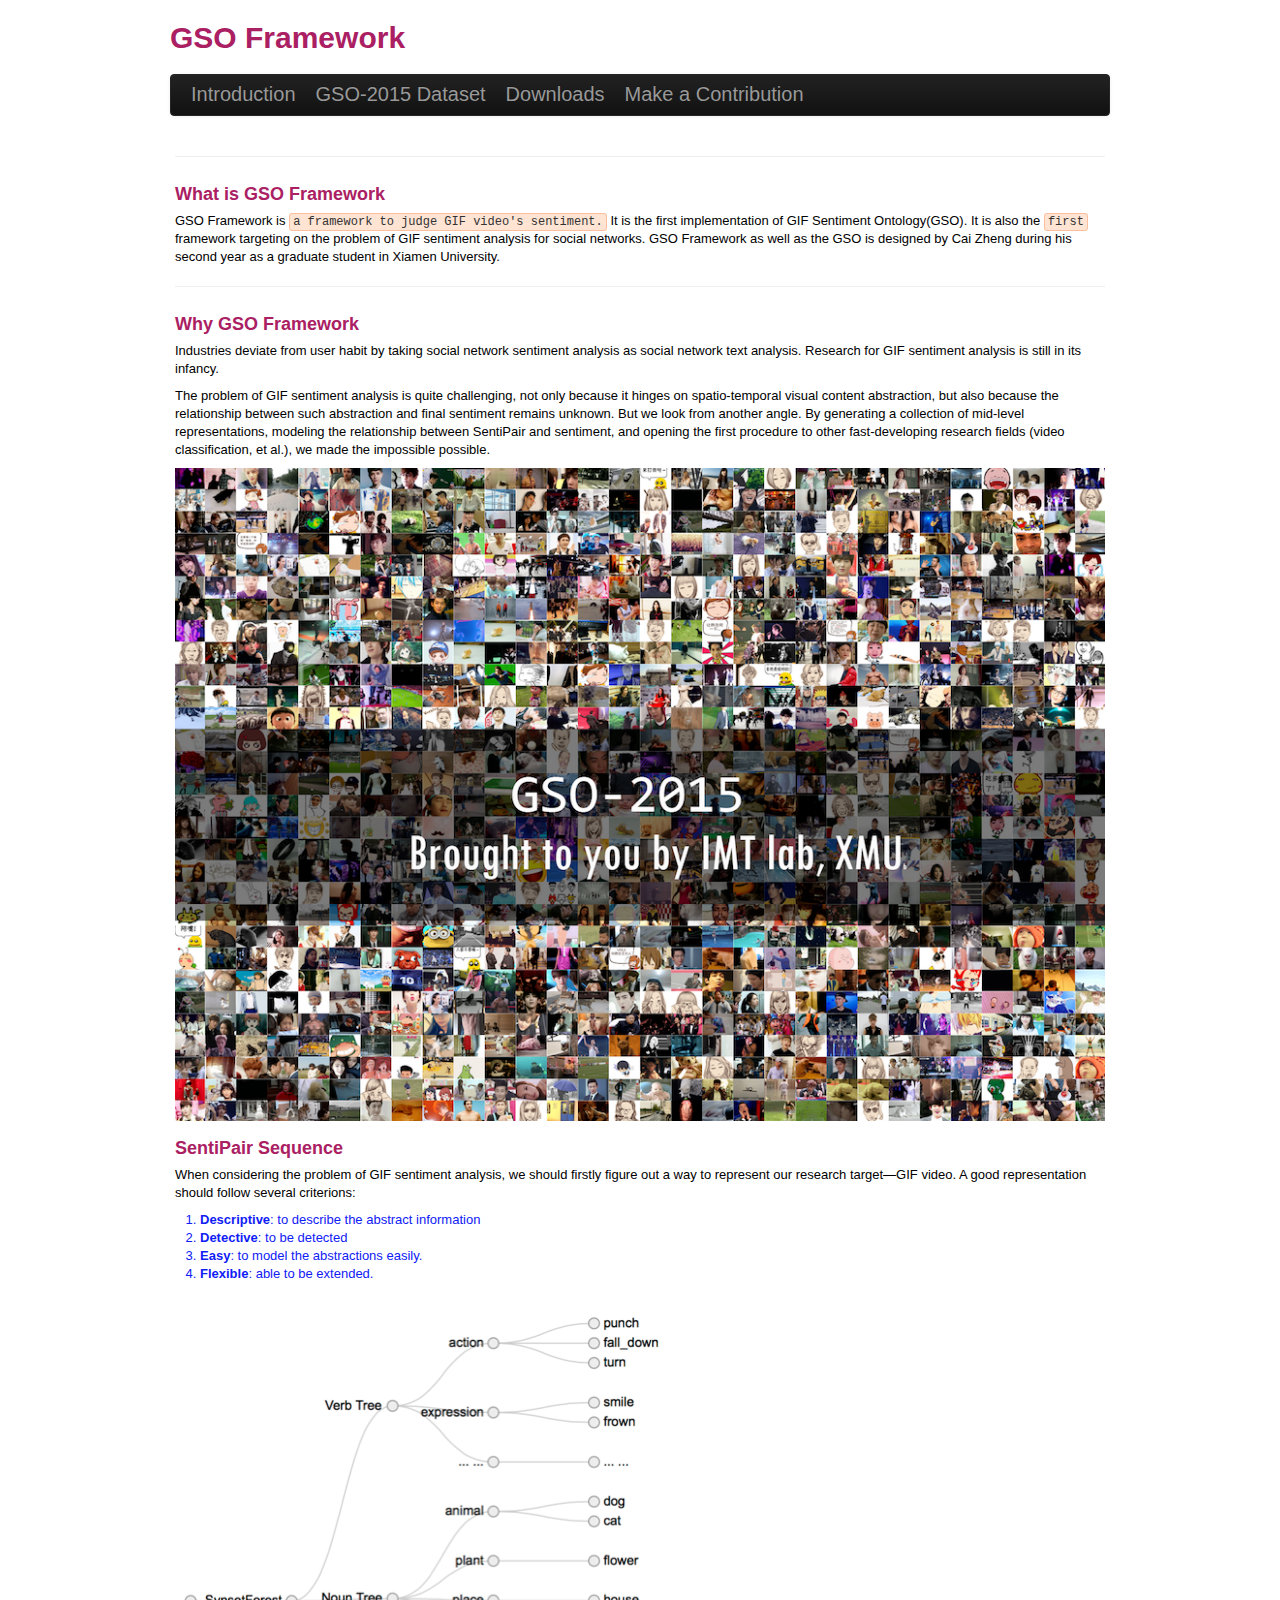
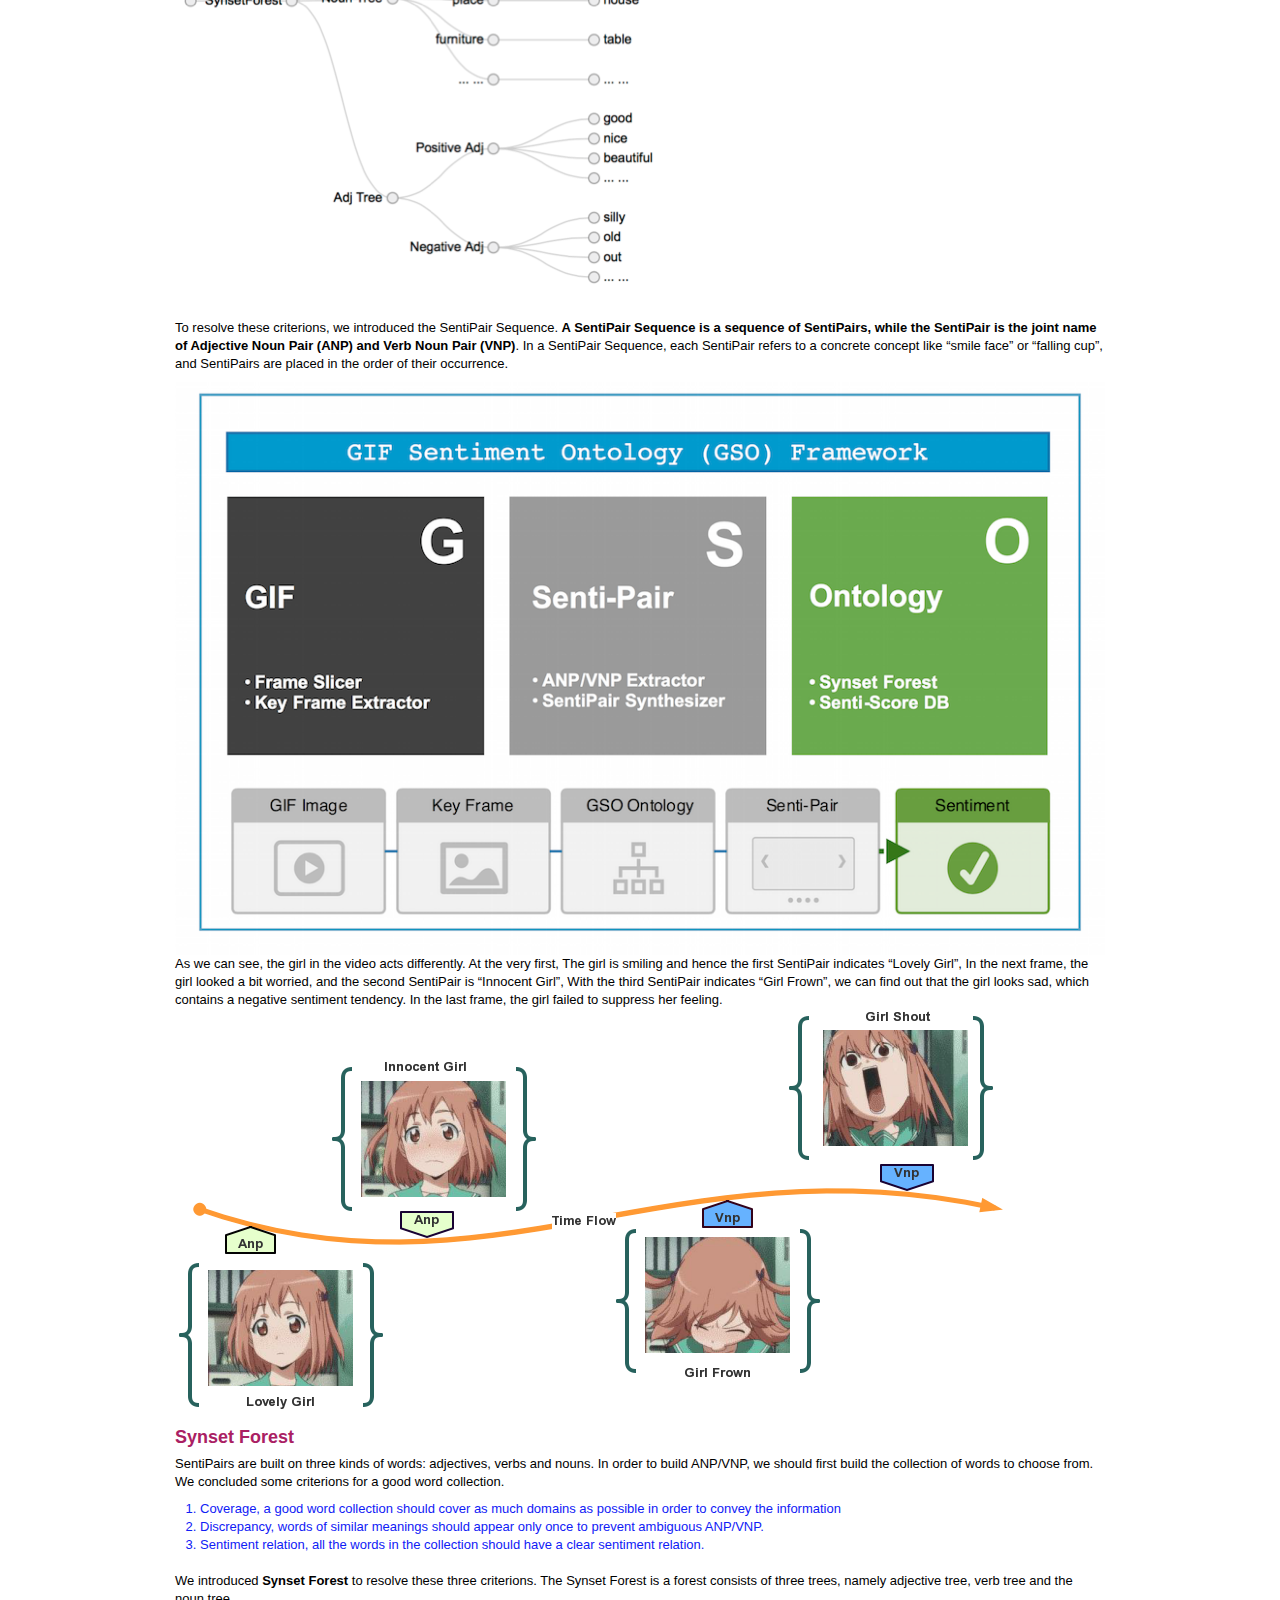
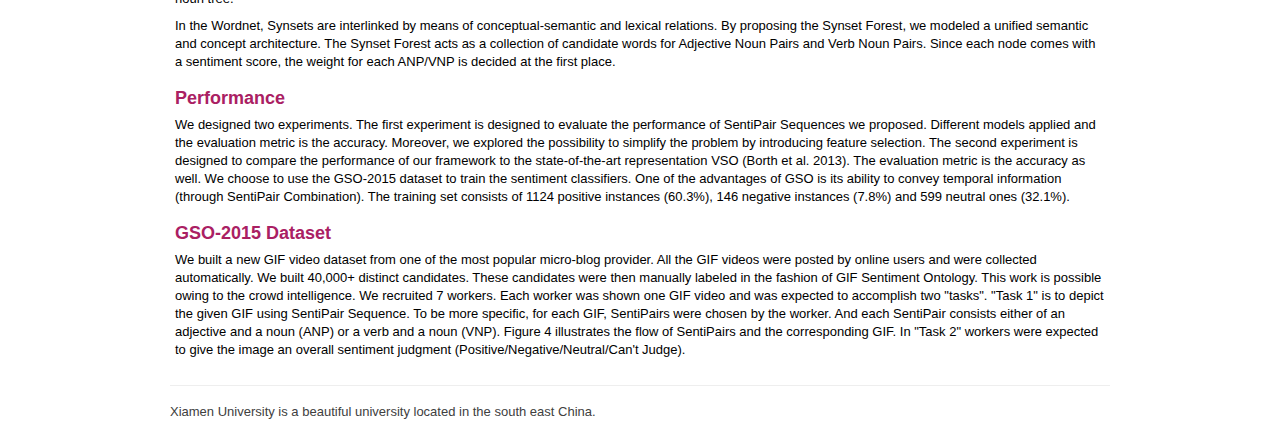
<file: index.html>
<!DOCTYPE html>
<html>
<head>
	<link rel="stylesheet" type="text/css"
	href="css/bootstrap-responsive.min.css" />
<link rel="stylesheet" type="text/css" href="css/bootstrap.min.css" />
<link rel="stylesheet" type="text/css"
	href="css/bootstrap-table.min.css" />
	
<link rel="stylesheet" type="text/css"
	href="css/md_coda.css" />
	
<meta http-equiv="Content-Type" content="text/html; charset=utf-8" />
<meta name="generated-by" content="Markdown PRO, http://markdownpro.com"/>
<title></title>


</head>
<body>
	
		<div class="navbar-wrapper">
		<div class="container">
		
			<div class="row-fluid">
		<div class="span4" style="padding:0px;">
			<h1>GSO Framework</h1>		
		</div>
		<div class="span8" style="margin:0px;padding:0px;">
			
			</div>
	
	</div>
			
			<div class="navbar navbar-inverse">
				<div class="navbar-inner">
					<button type="button" class="btn btn-navbar" data-toggle="collapse"
						data-target=".nav-collapse">
						<span class="icon-bar"></span> <span class="icon-bar"></span> <span
							class="icon-bar"></span>
					</button>
					<a id="nav_intro" data-toggle="modal" href="index.html"
						class="brand">Introduction</a>
                    <a id="nav_dataset" data-toggle="modal" href="Dataset.html"
						class="brand">GSO-2015 Dataset</a>
                    <a id="nav_download" data-toggle="modal" href="Downloads.html"
						class="brand">Downloads</a>
                    <a id="nav_contribute" data-toggle="modal" href="Contribute.html"
						class="brand">Make a Contribution</a>

					
				</div>
			</div>
		</div>
	</div>
	
	
	<div class='md_wrapper' style="width:930px;margin:0px auto">

	<hr>
	
	<!-- ----------------------------MarkDown Starts Here---------------------------------------- -->
	<h3>What is GSO Framework</h3>

<p>GSO Framework is <code>a framework to judge GIF video&#39;s sentiment.</code> It is the first implementation of GIF Sentiment Ontology(GSO). 
It is also the <code>first</code> framework targeting on the problem of GIF sentiment analysis for social networks. GSO Framework as well as the GSO is designed by Cai Zheng during his second year as a graduate student in Xiamen University.</p>

<hr>

<h3>Why GSO Framework</h3>

<p>Industries deviate from user habit by taking social network sentiment analysis as social network text analysis. Research for GIF sentiment analysis is still in its infancy.</p>

<p>The problem of GIF sentiment analysis is quite challenging, not only because it hinges on spatio-temporal visual content abstraction, but also because the relationship between such abstraction and final sentiment remains unknown. But we look from another angle. By generating a collection of mid-level representations, modeling the relationship between SentiPair and sentiment, and opening the first procedure to other fast-developing research fields (video classification, et al.), we made the impossible possible.</p>

<p><img src="img/gso2015.png" alt="gso"></p>

<h3>SentiPair Sequence</h3>

<p>When considering the problem of GIF sentiment analysis, we should firstly figure out a way to represent our research target—GIF video. A good representation should follow several criterions:</p>

<ol>
<li><strong>Descriptive</strong>: to describe the abstract information </li>
<li><strong>Detective</strong>: to be detected</li>
<li><strong>Easy</strong>: to model the abstractions easily.</li>
<li><strong>Flexible</strong>: able to be extended.</li>
</ol>

<p><img src="img/tree.png" alt="My cool picture"></p>

<p>To resolve these criterions, we introduced the SentiPair Sequence. <strong>A SentiPair Sequence is a sequence of SentiPairs, while the SentiPair is the joint name of Adjective Noun Pair (ANP) and Verb Noun Pair (VNP)</strong>. In a SentiPair Sequence, each SentiPair refers to a concrete concept like “smile face” or “falling cup”, and SentiPairs are placed in the order of their occurrence.</p>

<p><img src="img/1-3.png" alt="My cool picture">
As we can see, the girl in the video acts differently. At the very first, The girl is smiling and hence the first SentiPair indicates “Lovely Girl”, In the next frame, the girl looked a bit worried, and the second SentiPair is “Innocent Girl”, With the third SentiPair indicates “Girl Frown”, we can find out that the girl looks sad, which contains a negative sentiment tendency. In the last frame, the girl failed to suppress her feeling.
<img src="img/sentipair.png" alt="sentipair"></p>

<h3>Synset Forest</h3>

<p>SentiPairs are built on three kinds of words: adjectives, verbs and nouns. In order to build ANP/VNP, we should first build the collection of words to choose from. We concluded some criterions for a good word collection.</p>

<ol>
<li>Coverage, a good word collection should cover as much domains as possible in order to convey the information</li>
<li>Discrepancy, words of similar meanings should appear only once to prevent ambiguous ANP/VNP.</li>
<li>Sentiment relation, all the words in the collection should have a clear sentiment relation.</li>
</ol>

<p>We introduced <strong>Synset Forest</strong> to resolve these three criterions. The Synset Forest is a forest consists of three trees, namely adjective tree, verb tree and the noun tree.</p>

<p>In the Wordnet, Synsets are interlinked by means of conceptual-semantic and lexical relations. By proposing the Synset Forest, we modeled a unified semantic and concept architecture. The Synset Forest acts as a collection of candidate words for Adjective Noun Pairs and Verb Noun Pairs. Since each node comes with a sentiment score, the weight for each ANP/VNP is decided at the first place.</p>

<h3>Performance</h3>

<p>We designed two experiments. The first experiment is designed to evaluate the performance of SentiPair Sequences we proposed. Different models applied and the evaluation metric is the accuracy. Moreover, we explored the possibility to simplify the problem by introducing feature selection.
The second experiment is designed to compare the performance of our framework to the state-of-the-art representation VSO (Borth et al. 2013). The evaluation metric is the accuracy as well.
We choose to use the GSO-2015 dataset to train the sentiment classifiers. One of the advantages of GSO is its ability to convey temporal information (through SentiPair Combination). The training set consists of 1124 positive instances (60.3%), 146 negative instances (7.8%) and 599 neutral ones (32.1%).</p>

<h3>GSO-2015 Dataset</h3>

<p>We built a new GIF video dataset from one of the most popular micro-blog provider. All the GIF videos were posted by online users and were collected automatically. We built 40,000+ distinct candidates. These candidates were then manually labeled in the fashion of GIF Sentiment Ontology. This work is possible owing to the crowd intelligence. We recruited 7 workers. Each worker was shown one GIF video and was expected to accomplish two &quot;tasks&quot;. &quot;Task 1&quot; is to depict the given GIF using SentiPair Sequence. To be more specific, for each GIF, SentiPairs were chosen by the worker. And each SentiPair consists either of an adjective and a noun (ANP) or a verb and a noun (VNP). Figure 4 illustrates the flow of SentiPairs and the corresponding GIF. In &quot;Task 2&quot; workers were expected to give the image an overall sentiment judgment (Positive/Negative/Neutral/Can&#39;t Judge).</p>


  <!-- ----------------------------MarkDown Ends Here---------------------------------------- -->
	</div>






</body>

	<div class="container marketing" style="margin:0px auto">
		<footer>
			Xiamen University is a beautiful university located in the south east China.  
		 

		</footer>
	</div>
</html>
</file>
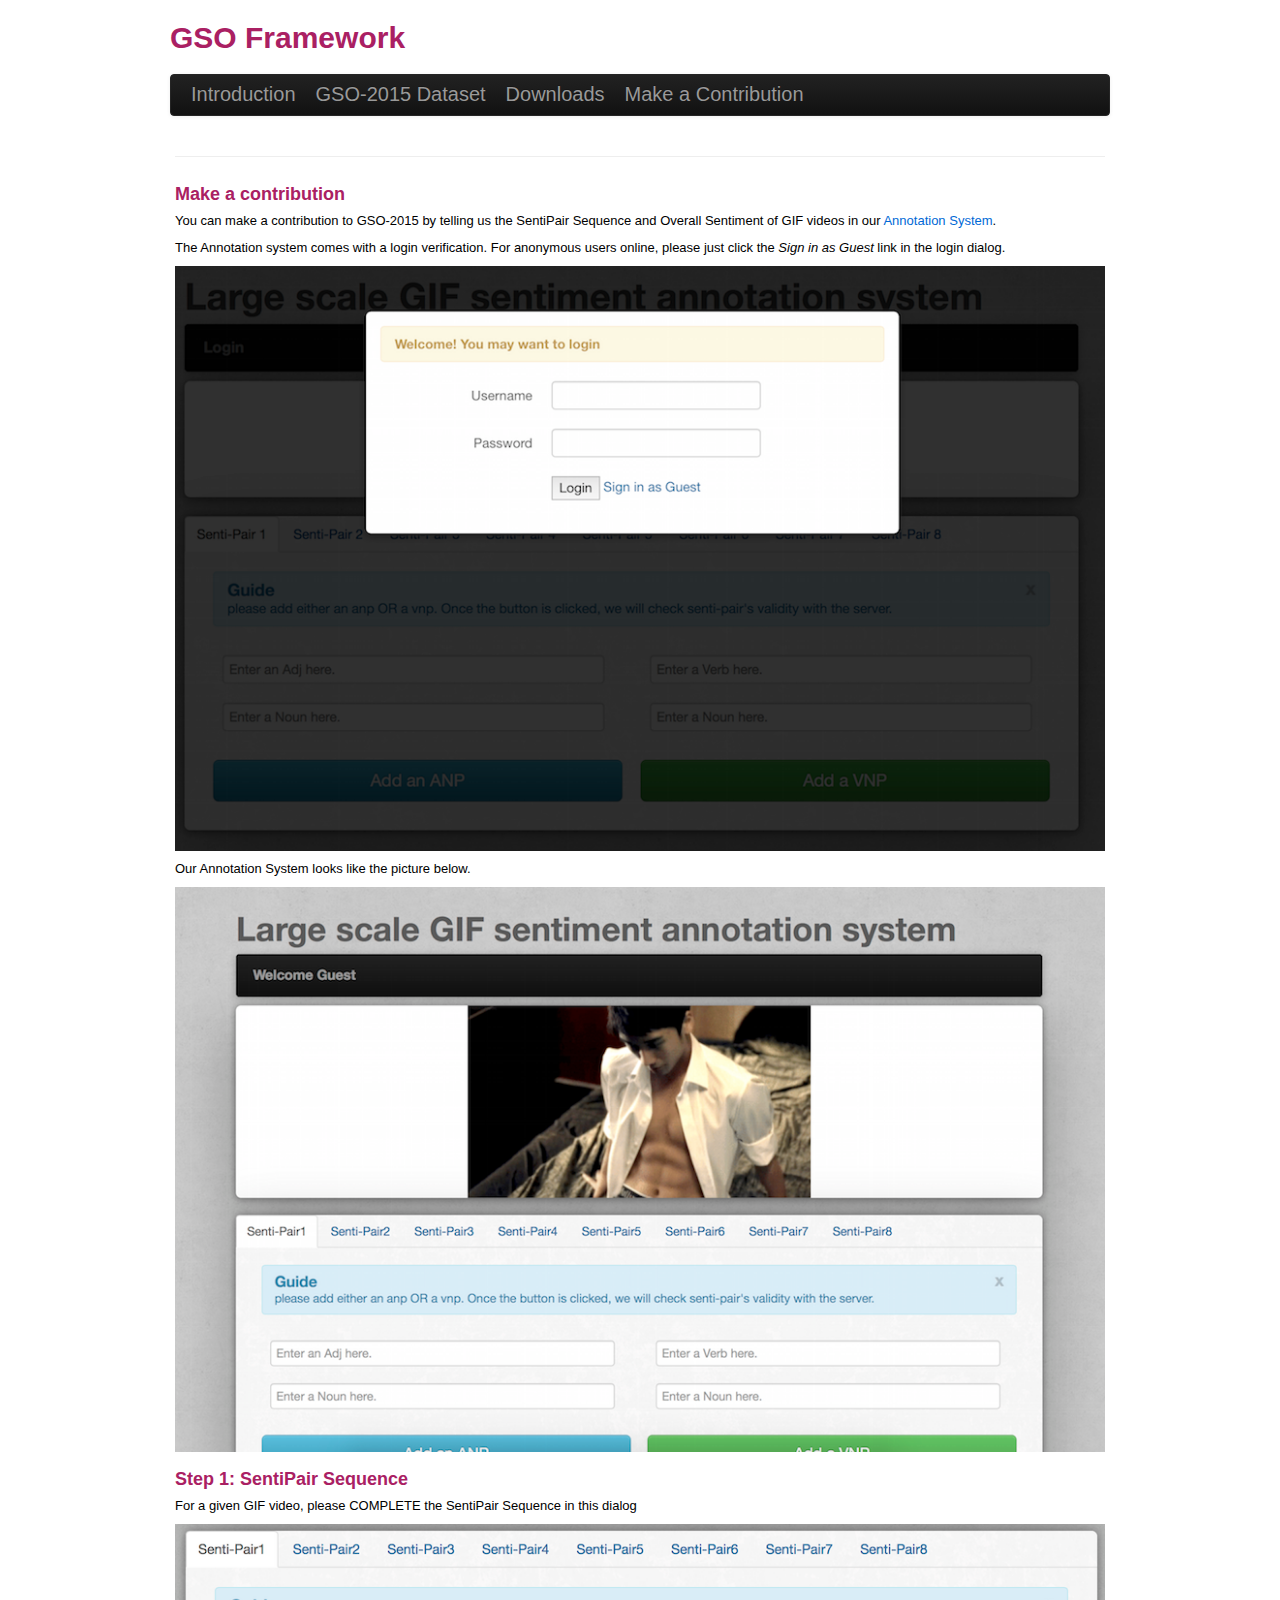
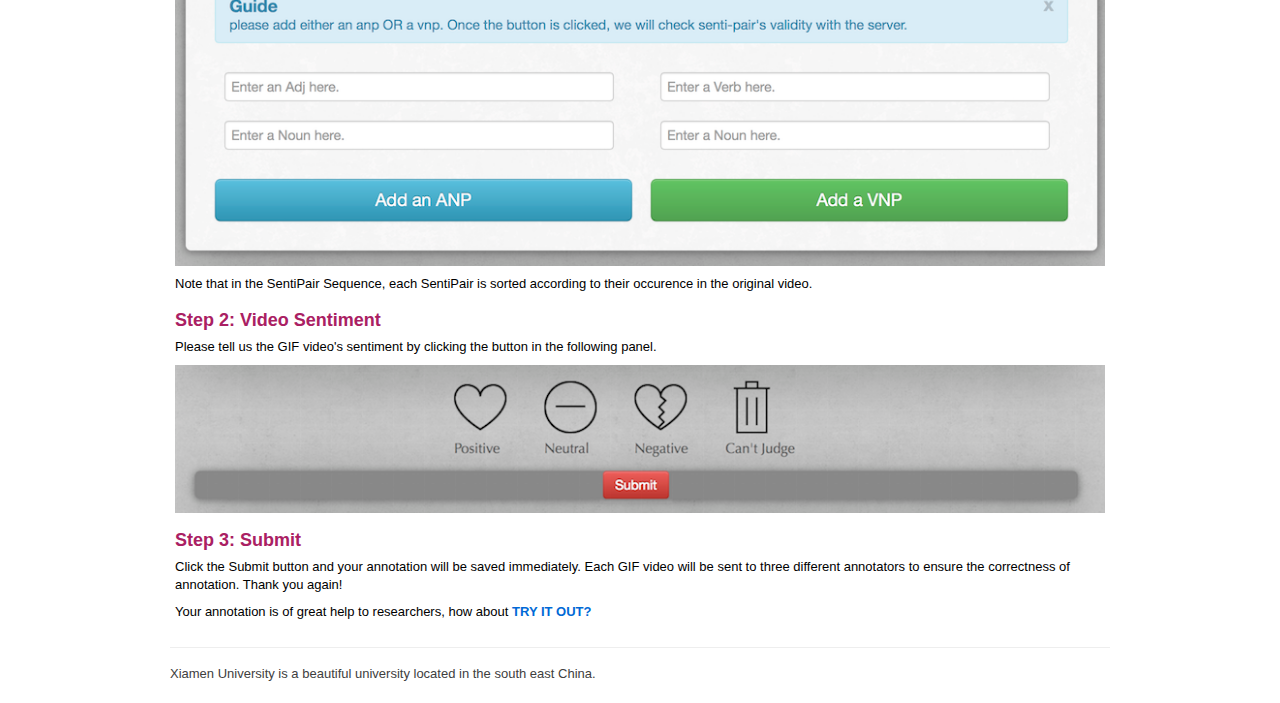
<file: Contribute.html>
<!DOCTYPE html>
<html>
<head>
	<link rel="stylesheet" type="text/css"
	href="css/bootstrap-responsive.min.css" />
<link rel="stylesheet" type="text/css" href="css/bootstrap.min.css" />
<link rel="stylesheet" type="text/css"
	href="css/bootstrap-table.min.css" />
	
<link rel="stylesheet" type="text/css"
	href="css/md_coda.css" />
	
<meta http-equiv="Content-Type" content="text/html; charset=utf-8" />
<meta name="generated-by" content="Markdown PRO, http://markdownpro.com"/>
<title></title>


</head>
<body>
	
		<div class="navbar-wrapper">
		<div class="container">
		
			<div class="row-fluid">
		<div class="span4" style="padding:0px;">
			<h1>GSO Framework</h1>		
		</div>
		<div class="span8" style="margin:0px;padding:0px;">
			
			</div>
	
	</div>
			
			<div class="navbar navbar-inverse">
				<div class="navbar-inner">
					<button type="button" class="btn btn-navbar" data-toggle="collapse"
						data-target=".nav-collapse">
						<span class="icon-bar"></span> <span class="icon-bar"></span> <span
							class="icon-bar"></span>
					</button>
					<a id="nav_intro" data-toggle="modal" href="index.html"
						class="brand">Introduction</a>
                    <a id="nav_dataset" data-toggle="modal" href="Dataset.html"
						class="brand">GSO-2015 Dataset</a>
                    <a id="nav_download" data-toggle="modal" href="Downloads.html"
						class="brand">Downloads</a>
                    <a id="nav_contribute" data-toggle="modal" href="Contribute.html"
						class="brand">Make a Contribution</a>

					
				</div>
			</div>
		</div>
	</div>
	
	
	<div class='md_wrapper' style="width:930px;margin:0px auto">

	<hr>
	
	<!-- ----------------------------MarkDown Starts Here---------------------------------------- -->

<h3>Make a contribution</h3>

<p>You can make a contribution to GSO-2015 by telling us the SentiPair Sequence and Overall Sentiment of GIF videos in our <a href="http://zygnote.eicp.net:2288/ProjectAlice">Annotation System</a>.</p>

<p>The Annotation system comes with a login verification. For anonymous users online, please just click the <em>Sign in as Guest</em> link in the login dialog.</p>

<p><img src="img/anno1.png" alt="login"></p>

<p>Our Annotation System looks like the picture below.</p>

<p><img src="img/anno2.png" alt="overlook"></p>

<h3>Step 1: SentiPair Sequence</h3>

<p>For a given GIF video, please COMPLETE the SentiPair Sequence in this dialog</p>

<p><img src="img/anno_sp.png" alt="SP"></p>

<p>Note that in the SentiPair Sequence, each SentiPair is sorted according to their occurence in the original video.</p>

<h3>Step 2: Video Sentiment</h3>

<p>Please tell us the GIF video&#39;s sentiment by clicking the button in the following panel.</p>

<p><img src="img/anno_senti.png" alt="sentiment"></p>

<h3>Step 3: Submit</h3>

<p>Click the Submit button and your annotation will be saved immediately. Each GIF video will be sent to three different annotators to ensure the correctness of annotation. Thank you again!</p>

<p>Your annotation is of great help to researchers, how about <a href="http://zygnote.eicp.net:2288/ProjectAlice"><strong>TRY IT OUT?</strong></a></p>

  <!-- ----------------------------MarkDown Ends Here---------------------------------------- -->
	</div>






</body>

	<div class="container marketing" style="margin:0px auto">
		<footer>
			Xiamen University is a beautiful university located in the south east China.  
		 

		</footer>
	</div>
</html>
</file>
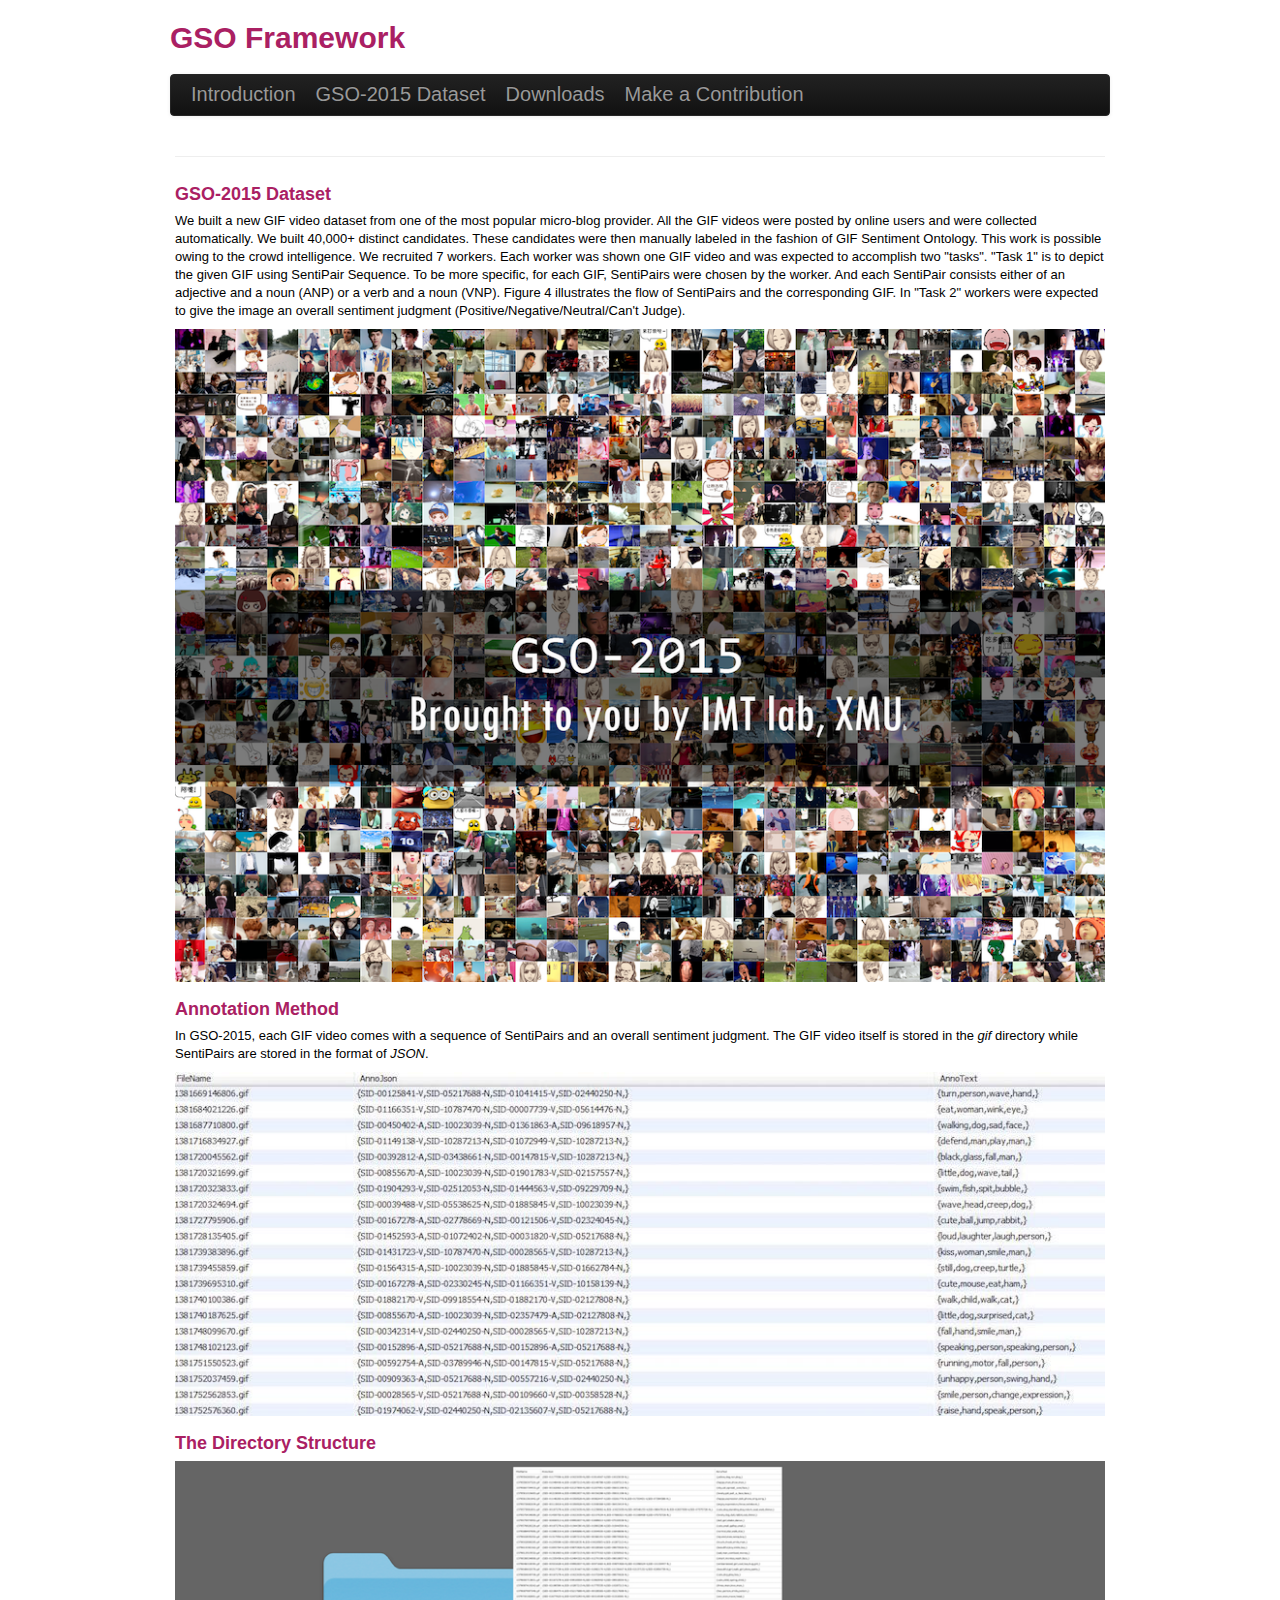
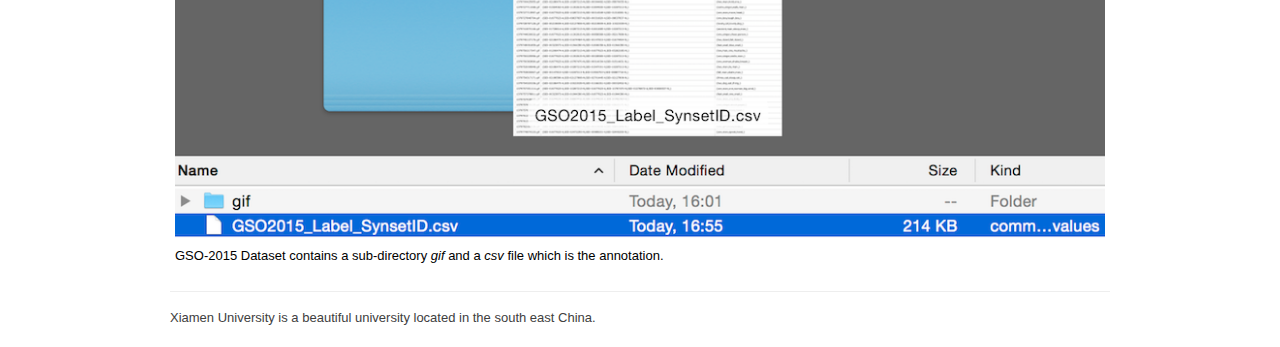
<file: Dataset.html>
<!DOCTYPE html>
<html>
<head>
	<link rel="stylesheet" type="text/css"
	href="css/bootstrap-responsive.min.css" />
<link rel="stylesheet" type="text/css" href="css/bootstrap.min.css" />
<link rel="stylesheet" type="text/css"
	href="css/bootstrap-table.min.css" />
	
<link rel="stylesheet" type="text/css"
	href="css/md_coda.css" />
	
<meta http-equiv="Content-Type" content="text/html; charset=utf-8" />
<meta name="generated-by" content="Markdown PRO, http://markdownpro.com"/>
<title></title>


</head>
<body>
	
		<div class="navbar-wrapper">
		<div class="container">
		
			<div class="row-fluid">
		<div class="span4" style="padding:0px;">
			<h1>GSO Framework</h1>		
		</div>
		<div class="span8" style="margin:0px;padding:0px;">
			
			</div>
	
	</div>
			
			<div class="navbar navbar-inverse">
				<div class="navbar-inner">
					<button type="button" class="btn btn-navbar" data-toggle="collapse"
						data-target=".nav-collapse">
						<span class="icon-bar"></span> <span class="icon-bar"></span> <span
							class="icon-bar"></span>
					</button>
					<a id="nav_intro" data-toggle="modal" href="index.html"
						class="brand">Introduction</a>
                    <a id="nav_dataset" data-toggle="modal" href="Dataset.html"
						class="brand">GSO-2015 Dataset</a>
                    <a id="nav_download" data-toggle="modal" href="Downloads.html"
						class="brand">Downloads</a>
                    <a id="nav_contribute" data-toggle="modal" href="Contribute.html"
						class="brand">Make a Contribution</a>

					
				</div>
			</div>
		</div>
	</div>
	
	
	<div class='md_wrapper' style="width:930px;margin:0px auto">

	<hr>
	
	<!-- ----------------------------MarkDown Starts Here---------------------------------------- -->

<h3>GSO-2015 Dataset</h3>

<p>We built a new GIF video dataset from one of the most popular micro-blog provider. All the GIF videos were posted by online users and were collected automatically. We built 40,000+ distinct candidates. These candidates were then manually labeled in the fashion of GIF Sentiment Ontology. This work is possible owing to the crowd intelligence. We recruited 7 workers. Each worker was shown one GIF video and was expected to accomplish two &quot;tasks&quot;. &quot;Task 1&quot; is to depict the given GIF using SentiPair Sequence. To be more specific, for each GIF, SentiPairs were chosen by the worker. And each SentiPair consists either of an adjective and a noun (ANP) or a verb and a noun (VNP). Figure 4 illustrates the flow of SentiPairs and the corresponding GIF. In &quot;Task 2&quot; workers were expected to give the image an overall sentiment judgment (Positive/Negative/Neutral/Can&#39;t Judge).</p>

<p><img src="img/gso2015.png" alt="My cool picture"></p>

<h3>Annotation Method</h3>

<p>In GSO-2015, each GIF video comes with a sequence of SentiPairs and an overall sentiment judgment. The GIF video itself is stored in the <em>gif</em> directory while SentiPairs are stored in the format of <em>JSON</em>.</p>

<p><img src="img/GSO2015_Demo.jpg" alt="DEMO"></p>

<h3>The Directory Structure</h3>

<p><img src="img/GSO_File.png" alt="Directory"></p>

<p>GSO-2015 Dataset contains a sub-directory <em>gif</em> and a <em>csv</em> file which is the annotation.</p>


  <!-- ----------------------------MarkDown Ends Here---------------------------------------- -->
	</div>






</body>

	<div class="container marketing" style="margin:0px auto">
		<footer>
			Xiamen University is a beautiful university located in the south east China.  
		 

		</footer>
	</div>
</html>
</file>
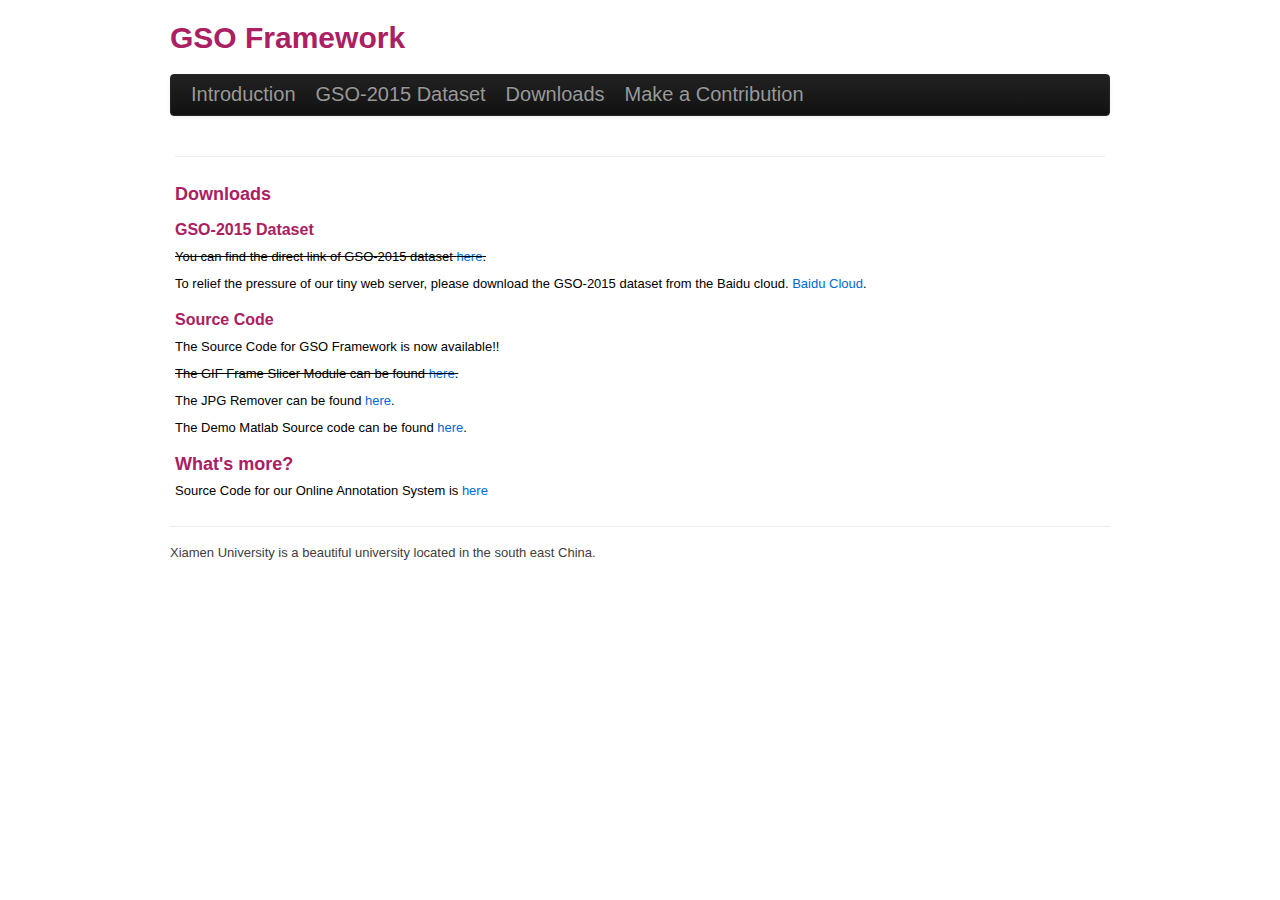
<file: Downloads.html>
<!DOCTYPE html>
<html>
<head>
	<link rel="stylesheet" type="text/css"
	href="css/bootstrap-responsive.min.css" />
<link rel="stylesheet" type="text/css" href="css/bootstrap.min.css" />
<link rel="stylesheet" type="text/css"
	href="css/bootstrap-table.min.css" />
	
<link rel="stylesheet" type="text/css"
	href="css/md_coda.css" />
	
<meta http-equiv="Content-Type" content="text/html; charset=utf-8" />
<meta name="generated-by" content="Markdown PRO, http://markdownpro.com"/>
<title></title>


</head>
<body>
	
		<div class="navbar-wrapper">
		<div class="container">
		
			<div class="row-fluid">
		<div class="span4" style="padding:0px;">
			<h1>GSO Framework</h1>		
		</div>
		<div class="span8" style="margin:0px;padding:0px;">
			
			</div>
	
	</div>
			
			<div class="navbar navbar-inverse">
				<div class="navbar-inner">
					<button type="button" class="btn btn-navbar" data-toggle="collapse"
						data-target=".nav-collapse">
						<span class="icon-bar"></span> <span class="icon-bar"></span> <span
							class="icon-bar"></span>
					</button>
					<a id="nav_intro" data-toggle="modal" href="index.html"
						class="brand">Introduction</a>
                    <a id="nav_dataset" data-toggle="modal" href="Dataset.html"
						class="brand">GSO-2015 Dataset</a>
                    <a id="nav_download" data-toggle="modal" href="Downloads.html"
						class="brand">Downloads</a>
                    <a id="nav_contribute" data-toggle="modal" href="Contribute.html"
						class="brand">Make a Contribution</a>

					
				</div>
			</div>
		</div>
	</div>
	
	
	<div class='md_wrapper' style="width:930px;margin:0px auto">

	<hr>
	
	<!-- ----------------------------MarkDown Starts Here---------------------------------------- -->
<h3>Downloads</h3>

<h4>GSO-2015 Dataset</h4>

<p><del>You can find the direct link of GSO-2015 dataset <a href="http://pan.baidu.com/s/1sj5bReX">here</a>.</del></p>

<p>To relief the pressure of our tiny web server, please download the GSO-2015 dataset from the Baidu cloud. <a href="http://pan.baidu.com/s/1sj5bReX">Baidu Cloud</a>. </p>

<h4>Source Code</h4>

<p>The Source Code for GSO Framework is now available!! </p>

<p><del>The GIF Frame Slicer Module can be found <a href="http://pan.baidu.com/s/1qWmheuo">here</a>.</del></p>

<p>The JPG Remover can be found <a href="http://pan.baidu.com/s/1qWmheuo">here</a>.</p>

<p>The Demo Matlab Source code can be found <a href="http://pan.baidu.com/s/1qWmheuo">here</a>.</p>

<h3>What&#39;s more?</h3>

<p>Source Code for our Online Annotation System is <a href="http://pan.baidu.com/s/1eQgvPUa">here</a></p>




  <!-- ----------------------------MarkDown Ends Here---------------------------------------- -->
	</div>






</body>

	<div class="container marketing" style="margin:0px auto">
		<footer>
			Xiamen University is a beautiful university located in the south east China.  
		 

		</footer>
	</div>
</html>
</file>
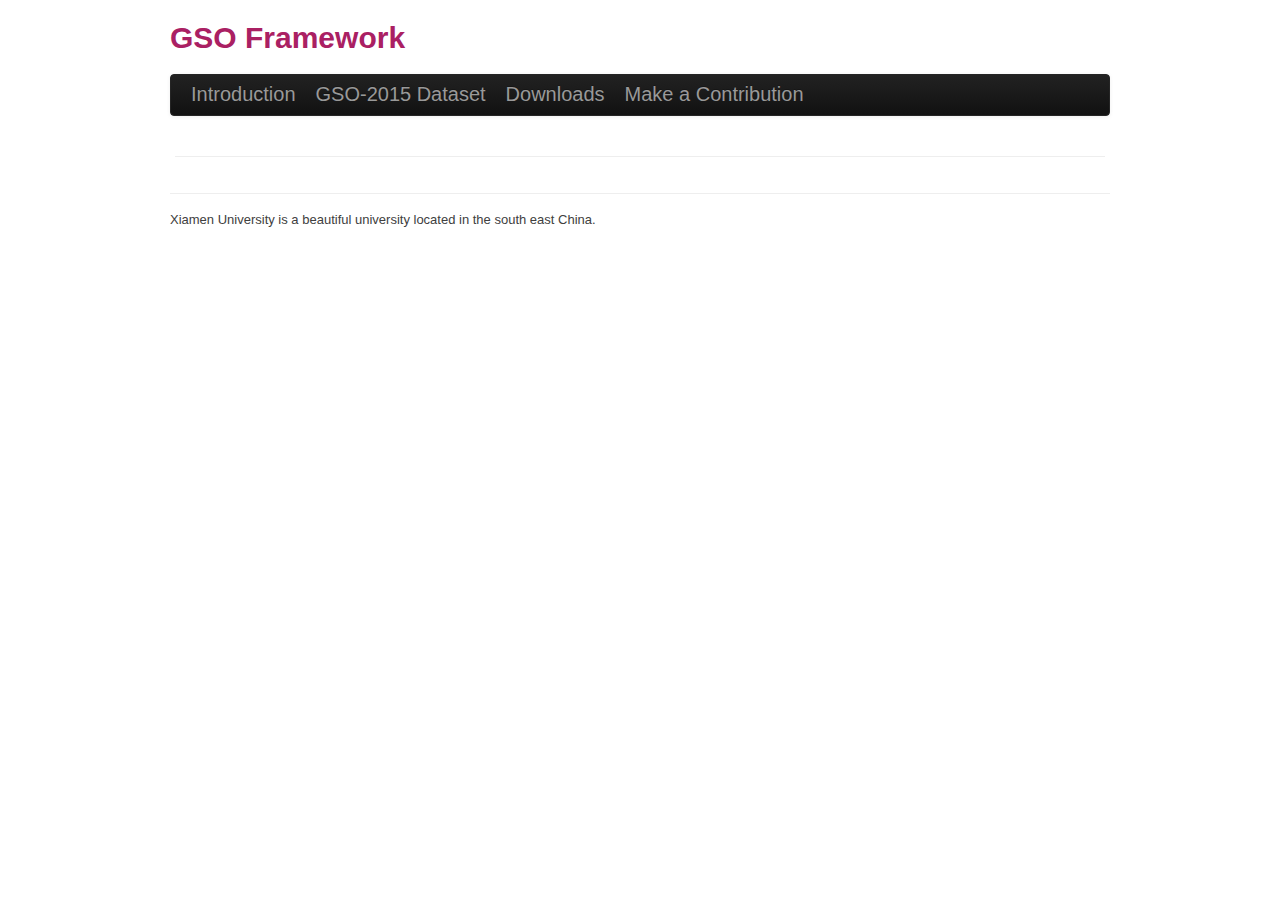
<file: GSO_Template.html>
<!DOCTYPE html>
<html>
<head>
	<link rel="stylesheet" type="text/css"
	href="css/bootstrap-responsive.min.css" />
<link rel="stylesheet" type="text/css" href="css/bootstrap.min.css" />
<link rel="stylesheet" type="text/css"
	href="css/bootstrap-table.min.css" />
	
<link rel="stylesheet" type="text/css"
	href="css/md_coda.css" />
	
<meta http-equiv="Content-Type" content="text/html; charset=utf-8" />
<meta name="generated-by" content="Markdown PRO, http://markdownpro.com"/>
<title></title>


</head>
<body>
	
		<div class="navbar-wrapper">
		<div class="container">
		
			<div class="row-fluid">
		<div class="span4" style="padding:0px;">
			<h1>GSO Framework</h1>		
		</div>
		<div class="span8" style="margin:0px;padding:0px;">
			
			</div>
	
	</div>
			
			<div class="navbar navbar-inverse">
				<div class="navbar-inner">
					<button type="button" class="btn btn-navbar" data-toggle="collapse"
						data-target=".nav-collapse">
						<span class="icon-bar"></span> <span class="icon-bar"></span> <span
							class="icon-bar"></span>
					</button>
					<a id="nav_intro" data-toggle="modal" href="index.html"
						class="brand">Introduction</a>
                    <a id="nav_dataset" data-toggle="modal" href="Dataset.html"
						class="brand">GSO-2015 Dataset</a>
                    <a id="nav_download" data-toggle="modal" href="Downloads.html"
						class="brand">Downloads</a>
                    <a id="nav_contribute" data-toggle="modal" href="Contribute.html"
						class="brand">Make a Contribution</a>

					
				</div>
			</div>
		</div>
	</div>
	
	
	<div class='md_wrapper' style="width:930px;margin:0px auto">

	<hr>
	
	<!-- ----------------------------MarkDown Starts Here---------------------------------------- -->


  <!-- ----------------------------MarkDown Ends Here---------------------------------------- -->
	</div>






</body>

	<div class="container marketing" style="margin:0px auto">
		<footer>
			Xiamen University is a beautiful university located in the south east China.  
		 

		</footer>
	</div>
</html>
</file>
<file: css/md_coda.css>
<style type="text/css">
html,body{margin:0;padding:0;}
body {padding: 20px}
h1,h2,h3,h4,h5,h6,p,blockquote,pre,a,abbr,acronym,address,cite,code,del,dfn,em,img,q,s,samp,small,strike,strong,sub,sup,tt,var,dd,dl,dt,li,ol,ul,fieldset,form,label,legend,button,table,caption,tbody,tfoot,thead,tr,th,td{margin:0;padding:0;border:0;font-weight:normal;font-style:normal;font-size:100%;line-height:1;font-family:inherit;}
table{border-collapse:collapse;border-spacing:0;}
ol,ul{list-style:none;}
q:before,q:after,blockquote:before,blockquote:after{content:"";}
html{overflow-y:scroll;font-size:100%;-webkit-text-size-adjust:100%;-ms-text-size-adjust:100%;}
a:focus{outline:thin dotted;}
a:hover,a:active{outline:0;}
article,aside,details,figcaption,figure,footer,header,hgroup,nav,section{display:block;}
audio,canvas,video{display:inline-block;*display:inline;*zoom:1;}
audio:not([controls]){display:none;}
sub,sup{font-size:75%;line-height:0;position:relative;vertical-align:baseline;}
sup{top:-0.5em;}
sub{bottom:-0.25em;}
img{border:0;-ms-interpolation-mode:bicubic;}
button,input,select,textarea{font-size:100%;margin:0;vertical-align:baseline;*vertical-align:middle;}
button,input{line-height:normal;*overflow:visible;}
button::-moz-focus-inner,input::-moz-focus-inner{border:0;padding:0;}
button,input[type="button"],input[type="reset"],input[type="submit"]{cursor:pointer;-webkit-appearance:button;}
input[type="search"]{-webkit-appearance:textfield;-webkit-box-sizing:content-box;-moz-box-sizing:content-box;box-sizing:content-box;}
input[type="search"]::-webkit-search-decoration{-webkit-appearance:none;}
textarea{overflow:auto;vertical-align:top;}
html,body{background-color:#ffffff;}
body{margin:0;font-family:"Helvetica Neue",Helvetica,Arial,sans-serif;font-size:13px;font-weight:normal;line-height:18px;color:#404040;}
.container{width:940px;margin-left:auto;margin-right:auto;zoom:1;}.container:before,.container:after{display:table;content:"";zoom:1;*display:inline;}
.container:after{clear:both;}
.container-fluid{position:relative;min-width:940px;padding-left:20px;padding-right:20px;zoom:1;}.container-fluid:before,.container-fluid:after{display:table;content:"";zoom:1;*display:inline;}
.container-fluid:after{clear:both;}
.container-fluid>.sidebar{float:left;width:220px;}
.container-fluid>.content{margin-left:240px;}
a{color:#0069d6;text-decoration:none;line-height:inherit;font-weight:inherit;}a:hover{color:#00438a;text-decoration:underline;}
.pull-right{float:right;}
.pull-left{float:left;}
.hide{display:none;}
.show{display:block;}
.row{zoom:1;margin-left:-20px;}.row:before,.row:after{display:table;content:"";zoom:1;*display:inline;}
.row:after{clear:both;}
p{font-size:13px;font-weight:normal;line-height:18px;margin-bottom:9px;}p small{font-size:11px;color:#bfbfbf;}
h1,h2,h3,h4,h5,h6{font-weight:bold;color:#404040;}h1 small,h2 small,h3 small,h4 small,h5 small,h6 small{color:#bfbfbf;}
h1{margin-bottom:18px;font-size:30px;line-height:36px;}h1 small{font-size:18px;}
h2{font-size:24px;line-height:36px;}h2 small{font-size:14px;}
h3,h4,h5,h6{line-height:36px;}
h3{font-size:18px;}h3 small{font-size:14px;}
h4{font-size:16px;}h4 small{font-size:12px;}
h5{font-size:14px;}
h6{font-size:13px;color:#bfbfbf;text-transform:uppercase;}
ul,ol{margin:0 0 18px 25px;}
ul ul,ul ol,ol ol,ol ul{margin-bottom:0;}
ul{list-style:disc;}
ol{list-style:decimal;}
li{line-height:18px;color:#808080;}
ul.unstyled{list-style:none;margin-left:0;}
dl{margin-bottom:18px;}dl dt,dl dd{line-height:18px;}
dl dt{font-weight:bold;}
dl dd{margin-left:9px;}
hr{margin:20px 0 19px;border:0;border-bottom:1px solid #eee;}
strong{font-style:inherit;font-weight:bold;}
em{font-style:italic;font-weight:inherit;line-height:inherit;}
.muted{color:#bfbfbf;}
blockquote{margin-bottom:18px;border-left:5px solid #eee;padding-left:15px;}blockquote p{font-size:14px;font-weight:300;line-height:18px;margin-bottom:0;}
blockquote small{display:block;font-size:12px;font-weight:300;line-height:18px;color:#bfbfbf;}blockquote small:before{content:'\2014 \00A0';}
address{display:block;line-height:18px;margin-bottom:18px;}
code,pre{padding:0 3px 2px;font-family:Monaco, Andale Mono, Courier New, monospace;font-size:12px;-webkit-border-radius:3px;-moz-border-radius:3px;border-radius:3px;color:black;}
code{padding:1px 3px;}
pre{background-color:#f5f5f5;display:block;padding:8.5px;margin:0 0 18px;line-height:18px;font-size:12px;border:1px solid #ccc;border:1px solid rgba(0, 0, 0, 0.15);-webkit-border-radius:3px;-moz-border-radius:3px;border-radius:3px;white-space:pre;white-space:pre-wrap;word-wrap:break-word;}
form{margin-bottom:18px;}
fieldset{margin-bottom:18px;padding-top:18px;}fieldset legend{display:block;padding-left:150px;font-size:19.5px;line-height:1;color:#404040;*padding:0 0 5px 145px;*line-height:1.5;}
form .clearfix{margin-bottom:18px;zoom:1;}form .clearfix:before,form .clearfix:after{display:table;content:"";zoom:1;*display:inline;}
form .clearfix:after{clear:both;}
label,input,select,textarea{font-family:"Helvetica Neue",Helvetica,Arial,sans-serif;font-size:13px;font-weight:normal;line-height:normal;}
label{padding-top:6px;font-size:13px;line-height:18px;float:left;width:130px;text-align:right;color:#404040;}
form .input{margin-left:150px;}
input[type=checkbox],input[type=radio]{cursor:pointer;}
input,textarea,select,.uneditable-input{display:inline-block;width:210px;height:18px;padding:4px;font-size:13px;line-height:18px;color:#808080;border:1px solid #ccc;-webkit-border-radius:3px;-moz-border-radius:3px;border-radius:3px;}
input[type=checkbox],input[type=radio]{width:auto;height:auto;padding:0;margin:3px 0;*margin-top:0;line-height:normal;border:none;}
input[type=file]{background-color:#ffffff;padding:initial;border:initial;line-height:initial;-webkit-box-shadow:none;-moz-box-shadow:none;box-shadow:none;}
input[type=button],input[type=reset],input[type=submit]{width:auto;height:auto;}
select,input[type=file]{height:27px;line-height:27px;*margin-top:4px;}
select[multiple]{height:inherit;}
textarea{height:auto;}
.uneditable-input{background-color:#ffffff;display:block;border-color:#eee;-webkit-box-shadow:inset 0 1px 2px rgba(0, 0, 0, 0.025);-moz-box-shadow:inset 0 1px 2px rgba(0, 0, 0, 0.025);box-shadow:inset 0 1px 2px rgba(0, 0, 0, 0.025);cursor:not-allowed;}
:-moz-placeholder{color:#bfbfbf;}
::-webkit-input-placeholder{color:#bfbfbf;}
input,textarea{-webkit-transition:border linear 0.2s,box-shadow linear 0.2s;-moz-transition:border linear 0.2s,box-shadow linear 0.2s;-ms-transition:border linear 0.2s,box-shadow linear 0.2s;-o-transition:border linear 0.2s,box-shadow linear 0.2s;transition:border linear 0.2s,box-shadow linear 0.2s;-webkit-box-shadow:inset 0 1px 3px rgba(0, 0, 0, 0.1);-moz-box-shadow:inset 0 1px 3px rgba(0, 0, 0, 0.1);box-shadow:inset 0 1px 3px rgba(0, 0, 0, 0.1);}
input:focus,textarea:focus{outline:0;border-color:rgba(82, 168, 236, 0.8);-webkit-box-shadow:inset 0 1px 3px rgba(0, 0, 0, 0.1),0 0 8px rgba(82, 168, 236, 0.6);-moz-box-shadow:inset 0 1px 3px rgba(0, 0, 0, 0.1),0 0 8px rgba(82, 168, 236, 0.6);box-shadow:inset 0 1px 3px rgba(0, 0, 0, 0.1),0 0 8px rgba(82, 168, 236, 0.6);}
input[type=file]:focus,input[type=checkbox]:focus,select:focus{-webkit-box-shadow:none;-moz-box-shadow:none;box-shadow:none;outline:1px dotted #666;}
form div.clearfix.error{background:#fae5e3;padding:10px 0;margin:-10px 0 10px;-webkit-border-radius:4px;-moz-border-radius:4px;border-radius:4px;}form div.clearfix.error>label,form div.clearfix.error span.help-inline,form div.clearfix.error span.help-block{color:#9d261d;}
form div.clearfix.error input,form div.clearfix.error textarea{border-color:#c87872;-webkit-box-shadow:0 0 3px rgba(171, 41, 32, 0.25);-moz-box-shadow:0 0 3px rgba(171, 41, 32, 0.25);box-shadow:0 0 3px rgba(171, 41, 32, 0.25);}form div.clearfix.error input:focus,form div.clearfix.error textarea:focus{border-color:#b9554d;-webkit-box-shadow:0 0 6px rgba(171, 41, 32, 0.5);-moz-box-shadow:0 0 6px rgba(171, 41, 32, 0.5);box-shadow:0 0 6px rgba(171, 41, 32, 0.5);}
form div.clearfix.error .input-prepend span.add-on,form div.clearfix.error .input-append span.add-on{background:#f4c8c5;border-color:#c87872;color:#b9554d;}
table{width:100%;margin-bottom:18px;padding:0;border-collapse:separate;*border-collapse:collapse;font-size:13px;border:1px solid #ddd;-webkit-border-radius:4px;-moz-border-radius:4px;border-radius:4px;}table th,table td{padding:10px 10px 9px;line-height:18px;text-align:left;}
table th{padding-top:9px;font-weight:bold;vertical-align:middle;border-bottom:1px solid #ddd;}
table td{vertical-align:top;}
table th+th,table td+td{border-left:1px solid #ddd;}
table tr+tr td{border-top:1px solid #ddd;}
table tbody tr:first-child td:first-child{-webkit-border-radius:4px 0 0 0;-moz-border-radius:4px 0 0 0;border-radius:4px 0 0 0;}
table tbody tr:first-child td:last-child{-webkit-border-radius:0 4px 0 0;-moz-border-radius:0 4px 0 0;border-radius:0 4px 0 0;}
table tbody tr:last-child td:first-child{-webkit-border-radius:0 0 0 4px;-moz-border-radius:0 0 0 4px;border-radius:0 0 0 4px;}
table tbody tr:last-child td:last-child{-webkit-border-radius:0 0 4px 0;-moz-border-radius:0 0 4px 0;border-radius:0 0 4px 0;}
.zebra-striped tbody tr:nth-child(odd) td{background-color:#f9f9f9;}
.zebra-striped tbody tr:hover td{background-color:#f5f5f5;}
.zebra-striped .header{cursor:pointer;}.zebra-striped .header:after{content:"";float:right;margin-top:7px;border-width:0 4px 4px;border-style:solid;border-color:#000 transparent;visibility:hidden;}
.zebra-striped .header:hover:after{visibility:visible;}
footer{margin-top:17px;padding-top:17px;border-top:1px solid #eee;}
.page-header{margin-bottom:17px;border-bottom:1px solid #ddd;-webkit-box-shadow:0 1px 0 rgba(255, 255, 255, 0.5);-moz-box-shadow:0 1px 0 rgba(255, 255, 255, 0.5);box-shadow:0 1px 0 rgba(255, 255, 255, 0.5);}.page-header h1{margin-bottom:8px;}
.close{float:right;color:#000000;font-size:20px;font-weight:bold;line-height:13.5px;text-shadow:0 1px 0 #ffffff;filter:alpha(opacity=20);-khtml-opacity:0.2;-moz-opacity:0.2;opacity:0.2;}.close:hover{color:#000000;text-decoration:none;filter:alpha(opacity=40);-khtml-opacity:0.4;-moz-opacity:0.4;opacity:0.4;}

pre {
	padding: 0;
	margin: 10px 0px 10px;
	overflow: auto; /*--If the Code exceeds the width, a scrolling is available--*/
	overflow-Y: hidden;  /*--Hides vertical scroll created by IE--*/
}
pre code {
	margin: 5px;  /*--Left Margin--*/
	padding: 0px;
	display: block;
    line-height: 18px;
}
.center { text-align:center}
.left {text-align:left}
.right {text-align:right}

</style>

<style type="text/css">
html, body {
    background-color: #FFFFFF;  
}

p {
    color: #000000;
}

p small {
    color: #000000;
}

code,pre {
    background-color: #3C802C;
    color:black;
}            

li {
    color: #0F20F6;
}

h1,h2,h3,h4,h5,h6 {
    color: #AA2063;
}



code {
	border: 1px solid rgba(249,172,130,0.66);
	background-color: rgba(255,204,170,0.52);
    color: #333;
}

pre {
	background-color: #f1f1f1;
}

pre > code {
	margin: 0px;
	padding: 5px;
	border: 0px;
	background-color: #f1f1f1;
}
</style>
</file>
